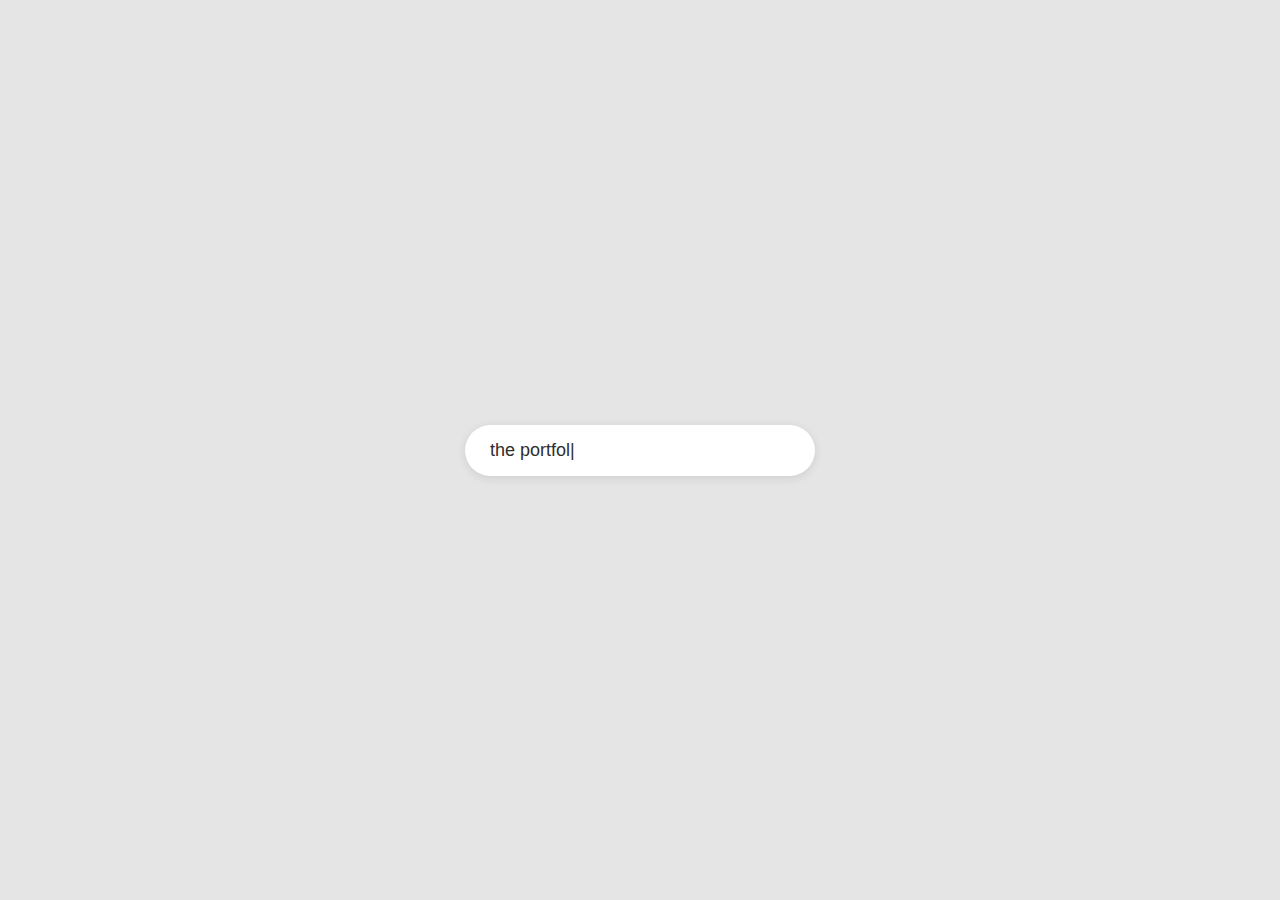
<file: index.html>
<!DOCTYPE html>
<html lang="en">
<head>
  <meta charset="UTF-8" />
  <meta name="viewport" content="width=device-width, initial-scale=1.0" />
  <title>Ashley John | Portfolio</title>
  <link rel="stylesheet" href="style.css" />
  <link rel="icon" href="assets/mac-icon.png" />
  <script defer src="script.js"></script>
</head>
<body class="finder-body">
  <div class="intro-screen" id="intro">
    <div class="search-bar">
      <span id="typed-text"></span><span class="cursor">|</span>
    </div>
    <button id="enter-btn" class="enter-btn hidden">Enter Portfolio →</button>
  </div>
</body>
</html>
</file>
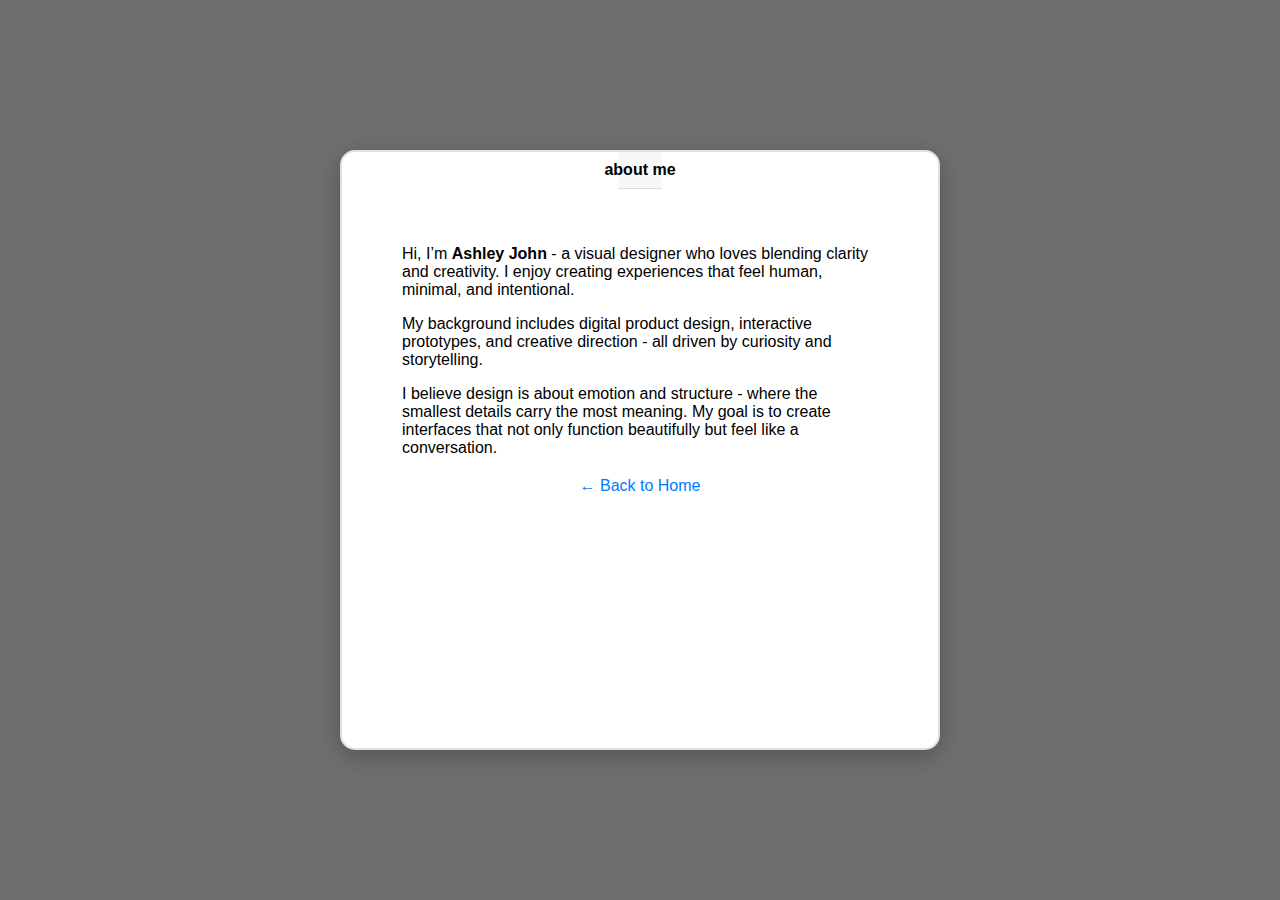
<file: about.html>
<!DOCTYPE html>
<html lang="en">
<head>
  <meta charset="UTF-8" />
  <meta name="viewport" content="width=device-width, initial-scale=1.0" />
  <title>About Me | Ashley John</title>
  <link rel="stylesheet" href="style.css" />
  <link rel="icon" href="assets/mac-icon.png" />
</head>
<body class="ios-window-body">


  <div class="ios-window">
   <div class="ios-header">
  <span class="ios-title">about me</span>
</div>

    <div class="ios-content">
      <p>
        Hi, I’m <strong>Ashley John</strong> - a visual designer who loves blending
        clarity and creativity. I enjoy creating experiences that feel human,
        minimal, and intentional.
      </p>
      <p>
        My background includes digital product design, interactive prototypes,
        and creative direction - all driven by curiosity and storytelling.
      </p>
      <p>
        I believe design is about emotion and structure - where the smallest
        details carry the most meaning. My goal is to create interfaces that not
        only function beautifully but feel like a conversation.
      </p>

       <div class="back-home">
          <a href="home.html">← Back to Home</a>
        </div>
    </div>

   
    <div class="ios-footer">
      
    </div>
  </div>

</body>
</html>
</file>
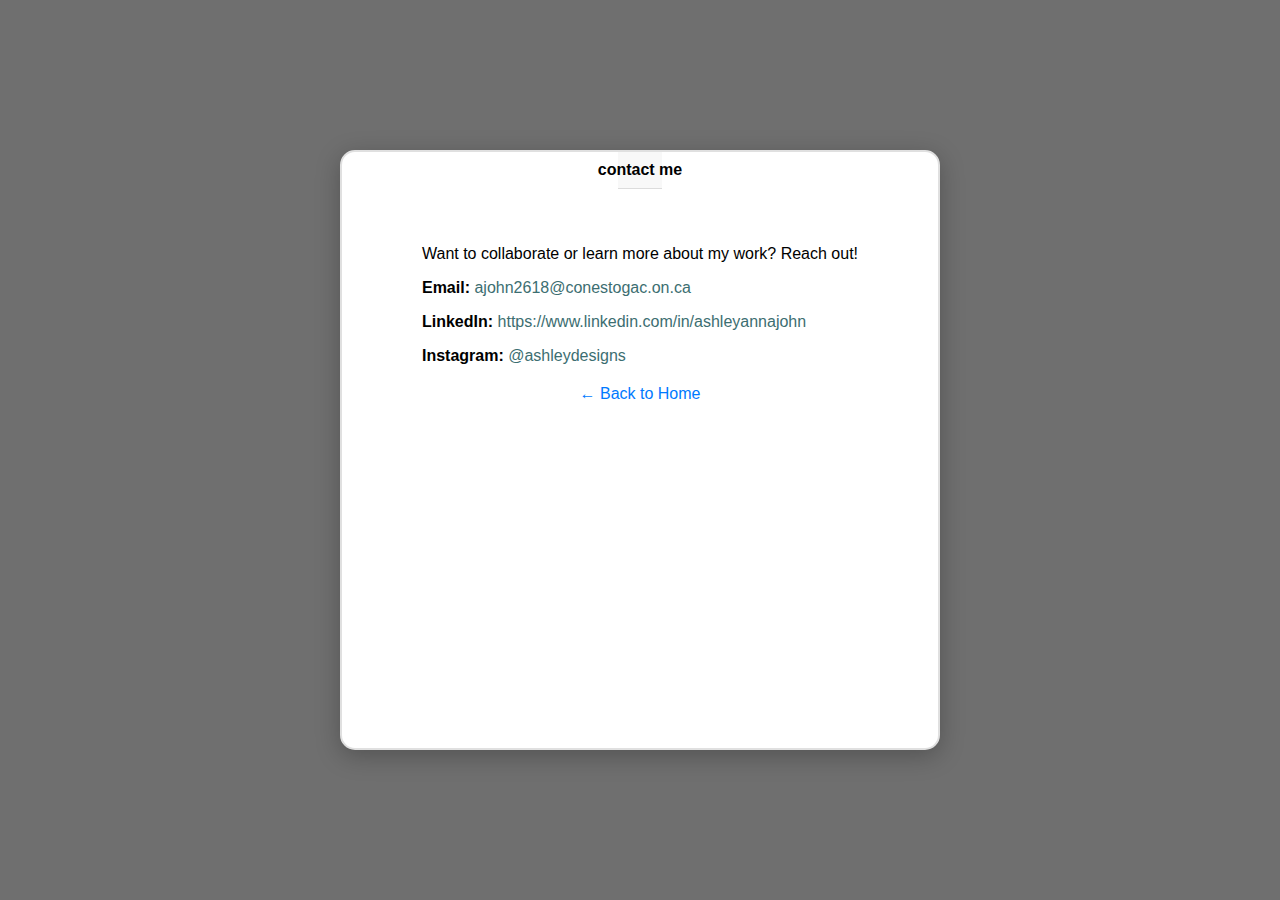
<file: contact.html>
<!DOCTYPE html>
<html lang="en">
<head>
  <meta charset="UTF-8" />
  <meta name="viewport" content="width=device-width, initial-scale=1.0" />
  <title>Contact Me| Ashley John</title>
  <link rel="stylesheet" href="style.css" />
  <link rel="icon" href="assets/mac-icon.png" />
</head>

<body class="ios-window-body">
  <div class="ios-window">
    <div class="ios-header">
    <span class="ios-title">contact me</span>
    </div>

    <div class="ios-content">
    <p>Want to collaborate or learn more about my work? Reach out!</p>
    <p><strong>Email:</strong> <a href="mailto:ashley.john@example.com">ajohn2618@conestogac.on.ca</a></p>
    <p><strong>LinkedIn:</strong> <a href="#" target="_blank">https://www.linkedin.com/in/ashleyannajohn</a></p>
    <p><strong>Instagram:</strong> <a href="#" target="_blank">@ashleydesigns</a></p>

 <div class="back-home">
          <a href="home.html">← Back to Home</a>
        </div>    </div>

   
    <div class="ios-footer"></div>
  </div>

</body>
</html>
</file>
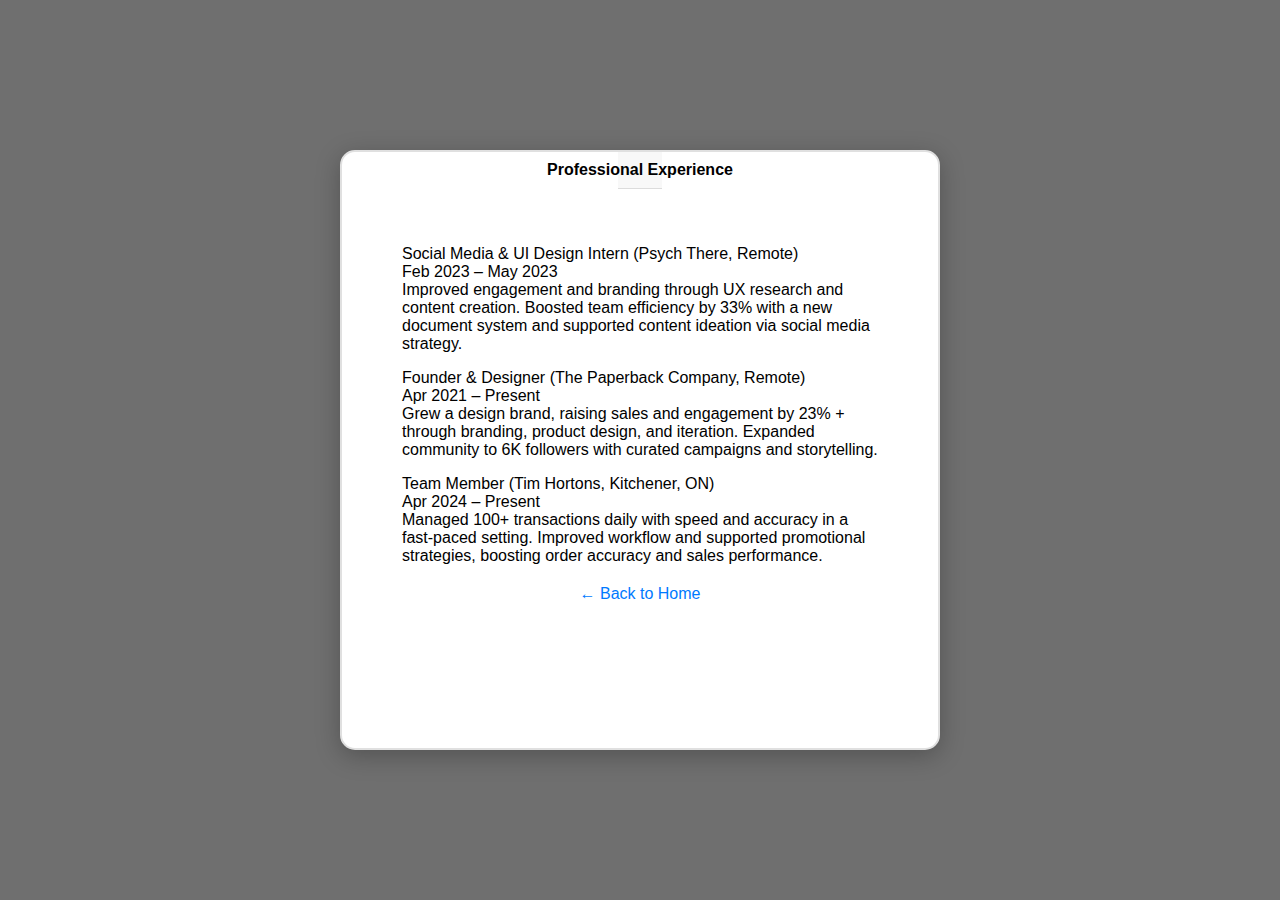
<file: experience.html>
<!DOCTYPE html>
<html lang="en">
<head>
  <meta charset="UTF-8" />
  <meta name="viewport" content="width=device-width, initial-scale=1.0" />
  <title>Experience | Ashley John</title>
  <link rel="stylesheet" href="style.css" />
</head>
<body class="ios-window-body">
  <div class="ios-window">
   <div class="ios-header">
  <span class="ios-title">Professional Experience</span>
</div>

    <div class="ios-content">
      <p>
        Social Media & UI Design Intern (Psych There, Remote) 
         <br>
        Feb 2023 – May 2023
         <br>
          Improved engagement and branding through UX research and content creation. 
          Boosted team efficiency by 33% with a new document system and supported content ideation via social media strategy.
      </p>
      <p>
        Founder & Designer (The Paperback Company, Remote) 
         <br>
        Apr 2021 – Present
      <br>
        Grew a design brand, raising sales and engagement by 23% + through branding, product design, and iteration. 
          Expanded community to 6K followers with curated campaigns and storytelling.
      </p>
        <p>
        Team Member (Tim Hortons, Kitchener, ON) 
         <br>
        Apr 2024 – Present
         <br>
          Managed 100+ transactions daily with speed and accuracy in a fast-paced setting. 
          Improved workflow and supported promotional strategies, boosting order accuracy and sales performance.
      </p>
      
 <div class="back-home">
          <a href="home.html">← Back to Home</a>
        </div>    </div>

    <div class="ios-footer">
    </div>
  </div>
</body>
</html>
</file>
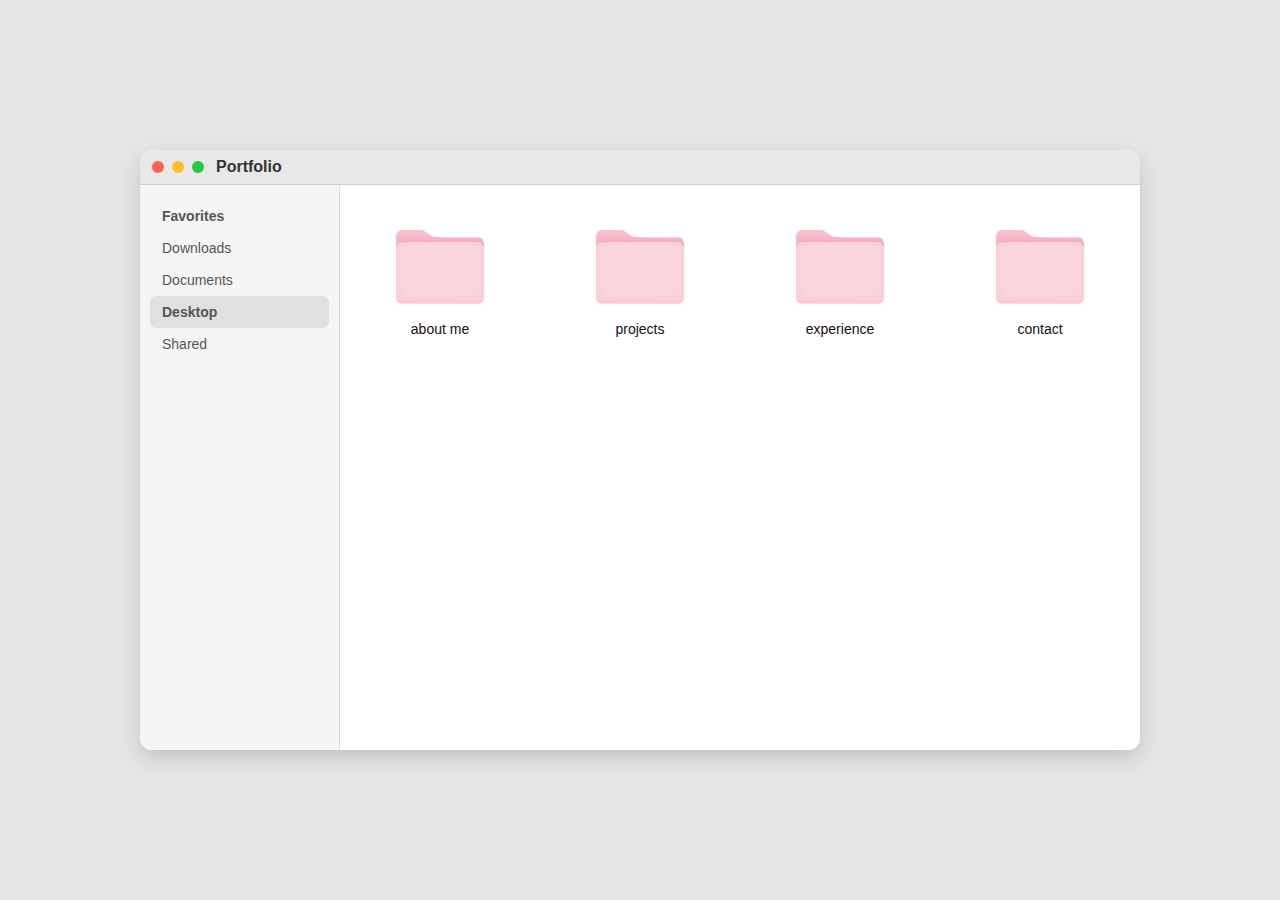
<file: home.html>
<!DOCTYPE html>
<html lang="en">
<head>
  <meta charset="UTF-8" />
  <meta name="viewport" content="width=device-width, initial-scale=1.0" />
  <title>Home | Ashley John</title>
  <link rel="stylesheet" href="style.css" />
  <link rel="icon" href="assets/mac-icon.png" />
</head>
<body class="finder-body">
  <div class="finder-window" id="finder">
    <div class="finder-header">
      <div class="window-buttons">
        <span class="red"></span>
        <span class="yellow"></span>
        <span class="green"></span>
      </div>
      <span class="finder-title">Portfolio</span>
    </div>

    <div class="finder-content">
      <aside class="sidebar">
        <ul>
          <li><strong>Favorites</strong></li>
          <li>Downloads</li>
          <li>Documents</li>
          <li class="active">Desktop</li>
          <li>Shared</li>
        </ul>
      </aside>

      <section class="main-area">
        <div class="folder-grid">
          <a href="about.html" class="folder">
            <img src="folder.png" alt="About Me" />
            <span>about me</span>
          </a>

          <a href="projects.html" class="folder">
            <img src="folder.png" alt="Projects" />
            <span>projects</span>
          </a>

          <a href="experience.html" class="folder">
            <img src="folder.png" alt="Experience" />
            <span>experience</span>
          </a>

          <a href="contact.html" class="folder">
            <img src="folder.png" alt="Contact" />
            <span>contact</span>
          </a>
        </div>
      </section>
    </div>
  </div>
</body>
</html>
</file>
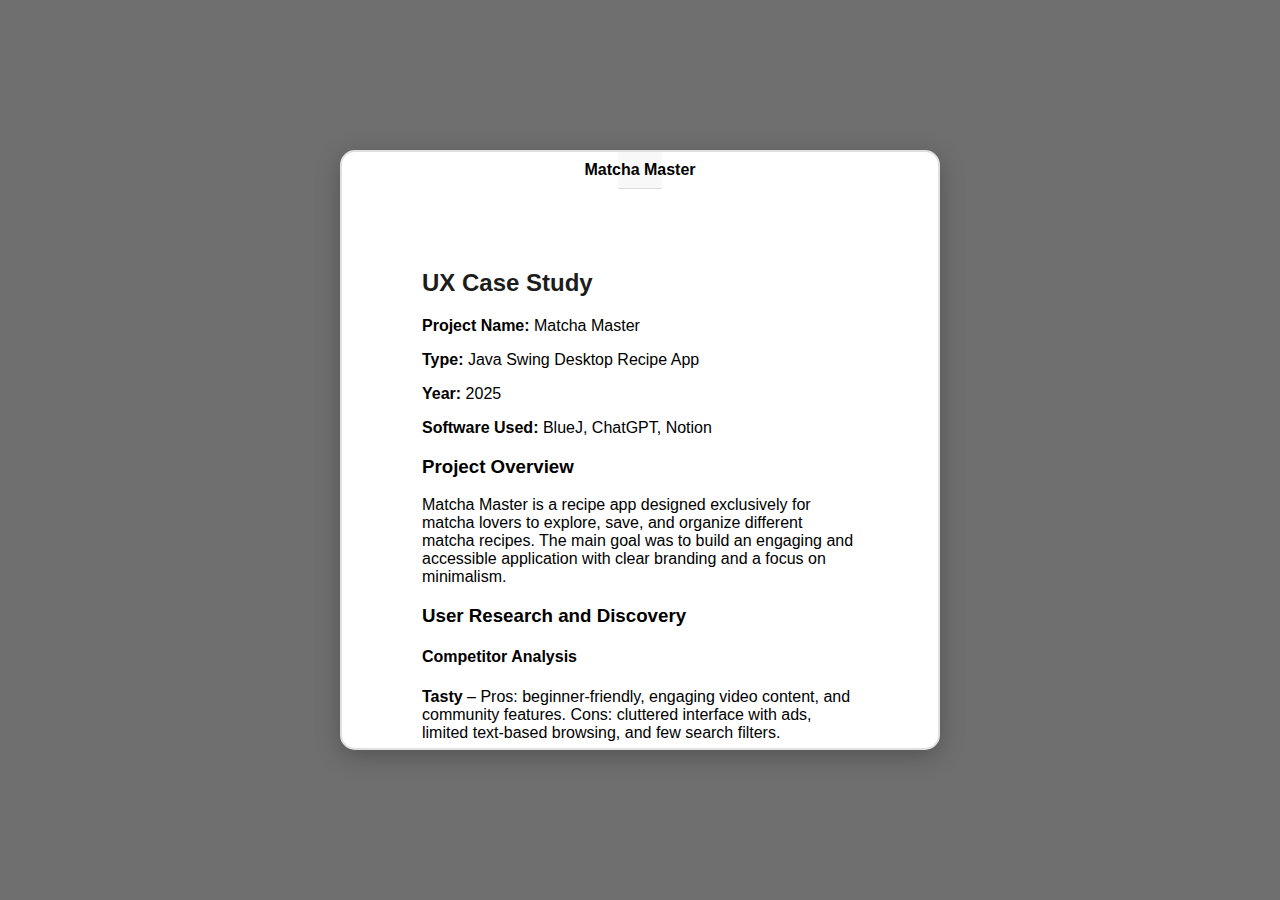
<file: matchaMaster.html>
<!DOCTYPE html>
<html lang="en">
<head>
  <meta charset="UTF-8" />
  <meta name="viewport" content="width=device-width, initial-scale=1.0" />
  <title>Matcha Master | Ashley John</title>
  <link rel="stylesheet" href="style.css" />
  <link rel="icon" href="assets/mac-icon.png" />
  <style>
    .ios-content {
      flex: 1;
      overflow-y: auto;
      padding: 60px 80px;
      scroll-behavior: smooth;
    }

    .ios-content::-webkit-scrollbar {
      width: 8px;
    }

    .ios-content::-webkit-scrollbar-thumb {
      background: #d0d0d0;
      border-radius: 10px;
    }

    .ios-content::-webkit-scrollbar-thumb:hover {
      background: #b0b0b0;
    }

    @media (max-width: 768px) {
      .ios-content {
        padding: 30px 25px;
        font-size: 15px;
        line-height: 1.6;
      }
    }

    @media (max-width: 480px) {
      .ios-content {
        padding: 25px 18px;
      }
    }

    .case-image,
    .case-image-grid {
      width: 100%;
      display: flex;
      flex-direction: column;
      align-items: center;
      margin: 25px 0;
    }

    .case-image img,
    .case-image-grid img {
      width: 100%;
      height: auto;
      max-width: 480px;
      border-radius: 10px;
      box-shadow: 0 3px 12px rgba(0, 0, 0, 0.1);
      object-fit: contain;
    }

    .case-image-grid {
      flex-direction: row;
      flex-wrap: wrap;
      justify-content: center;
      gap: 16px;
    }

    .caption {
      font-size: 13px;
      color: #666;
      text-align: center;
      margin-top: 8px;
      font-style: italic;
      max-width: 480px;
    }

    @media (max-width: 768px) {
      .case-image-grid {
        flex-direction: column;
      }
    }
  </style>
</head>

<body class="ios-window-body">
  <div class="ios-window">
    <div class="ios-header">
      <span class="ios-title">Matcha Master</span>
    </div>

    <div class="ios-content">
      <h2>UX Case Study</h2>
      <p><strong>Project Name:</strong> Matcha Master</p>
      <p><strong>Type:</strong> Java Swing Desktop Recipe App</p>
      <p><strong>Year:</strong> 2025</p>
      <p><strong>Software Used:</strong> BlueJ, ChatGPT, Notion</p>

      <h3>Project Overview</h3>
      <p>
        Matcha Master is a recipe app designed exclusively for matcha lovers to explore, save,
        and organize different matcha recipes. The main goal was to build an engaging and
        accessible application with clear branding and a focus on minimalism.
      </p>

      <h3>User Research and Discovery</h3>
      <h4>Competitor Analysis</h4>
      <p><strong>Tasty</strong> – Pros: beginner-friendly, engaging video content, and community features.
        Cons: cluttered interface with ads, limited text-based browsing, and few search filters.</p>
      <p><strong>AllRecipes</strong> – Pros: strong database, user ratings, and reviews.
        Cons: overwhelming layout, poor branding, and ad-heavy design.</p>

      <h4>User Interviews</h4>
      <p>
        I interviewed two college students who are daily matcha drinkers. They were excited
        about an app dedicated to matcha recipes, especially one that saves them time and
        money compared to buying drinks from stores. Both emphasized the need for
        organized navigation, the ability to save and take notes, and minimal clutter.
      </p>

      <h4>Survey Insights</h4>
      <p>
        Most participants preferred minimal interfaces without ads, organized categories
        instead of long scrolling feeds, and an easy save option for recipes. Notes and sharing
        features were highly valued. While visuals were appreciated, users still preferred
        text and photo-based instructions for quick reference while cooking.
      </p>

      <h3>Problem Statement</h3>
      <p>
        Users struggle to find a clean, organized matcha recipe app that allows them to
        save, categorize, and customize their experience. <strong>Matcha Master</strong> addresses
        this by focusing on simplicity, accessibility, and strong visual design.
      </p>

      <h3>Ideation and Prototyping</h3>
      <p>
        I began with sketches and brainstorming sessions to map out potential layouts.
        I created user flows, personas, and wireframes before moving to high-fidelity
        prototypes. The final UI incorporated a grid-based recipe menu and clear
        navigation icons inspired by desktop software aesthetics.
      </p>

      <div class="case-image-grid">
        <img src="/mm_brainstorming.jpg" alt="Brainstorming">
        <img src="/mm_persona.png" alt="Persona">
        <img src="/mm_userflow.png" alt="User Flow">
        <img src="/mm_sketch.png" alt="Sketches">
      </div>

      <h3>Usability Testing</h3>
      <ul>
        <li>Tested with two college students who are tea enthusiasts.</li>
        <li>Feedback included requests for icons and a split layout separating ingredients
          from steps.</li>
        <li>Final outcome: integrated icons and a split-view layout for improved readability.</li>
      </ul>

      <h3>Final Solution</h3>
      <p>
        Matcha Master offers a minimal, organized, and engaging experience tailored for
        students and young professionals who enjoy matcha and home brewing. The app
        combines design clarity with personalization features such as favorites and notes.
      </p>

      <h3>UI Decisions</h3>
      <ul>
        <li><strong>Layout:</strong> Grid-based layout for clarity and easy navigation.</li>
        <li><strong>Typography:</strong> Pixel Game Regular, Karmatic Arcade for a fun,
          game-like aesthetic.</li>
        <li><strong>Color Scheme:</strong> Matcha Green (#84BA61), Rose Pink (#DD8D8D), and White (#FFFFFF).</li>
      </ul>

      <div class="case-image">
        <img src="/mm_color.png" alt="Matcha Master Colors">
        <p class="caption">Matcha Master – color scheme</p>
      </div>

      <ul>
        <li><strong>Accessibility:</strong> High-contrast text and descriptive icons.</li>
      </ul>

      <h3>Reflection</h3>
      <p>
        This project taught me the importance of prioritization, documentation, and
        designing for accessibility. I learned to combine design clarity with functionality
        and focus on how small interface details can enhance user experience.
      </p>

      <div class="back-home">
        <a href="projects.html">← Back to Projects</a>
      </div>
    </div>
  </div>
</body>
</html>
</file>
<file: style.css>
@import url('https://fonts.cdnfonts.com/css/sf-pro-display');

body {
  font-family: 'SF Pro Display', sans-serif;
  margin: 0;
  background: #e5e5e5;
  color: #000000;
  height: 100vh;
  overflow: hidden;
}

* {
  box-sizing: border-box;
}

.hidden {
  display: none !important;
}

h1,
h2 {
  color: #1c1c1c;
}

a {
  color: #3c6e71;
  text-decoration: none;
}

a:hover {
  text-decoration: underline;
}

.intro-screen {
  display: flex;
  justify-content: center;
  align-items: center;
  height: 100vh;
  background: #e5e5e5;
  flex-direction: column;
  transition: opacity 1s ease;
}

.search-bar {
  background: #fff;
  border-radius: 30px;
  padding: 15px 25px;
  font-size: 18px;
  box-shadow: 0 2px 10px rgba(0, 0, 0, 0.1);
  color: #2e2e2e;
  min-width: 350px;
  max-width: 600px;
  text-align: left;
}

.cursor {
  display: inline-block;
  animation: blink 0.8s infinite;
}

@keyframes blink {
  0%,
  50% {
    opacity: 1;
  }

  51%,
  100% {
    opacity: 0;
  }
}

.enter-btn {
  margin-top: 40px;
  padding: 12px 28px;
  font-size: 16px;
  border: none;
  border-radius: 25px;
  background-color: #007aff;
  color: #fff;
  cursor: pointer;
  box-shadow: 0 4px 10px rgba(0, 0, 0, 0.2);
  transition: transform 0.3s ease, background 0.3s ease;
}

.enter-btn:hover {
  transform: scale(1.05);
  background-color: #005fd1;
}

.finder-body {
  background: #e5e5e5;
  display: flex;
  justify-content: center;
  align-items: center;
  height: 100vh;
}

.finder-window {
  width: 85%;
  max-width: 1000px;
  height: 600px;
  background: #fafafa;
  border-radius: 12px;
  box-shadow: 0 8px 20px rgba(0, 0, 0, 0.15);
  overflow: hidden;
  display: flex;
  flex-direction: column;
  opacity: 1;
  transition: opacity 1s ease;
}

.finder-header {
  background: #e8e8e8;
  display: flex;
  align-items: center;
  padding: 8px 12px;
  border-bottom: 1px solid #d0d0d0;
}

.window-buttons {
  display: flex;
  gap: 8px;
  margin-right: 12px;
}

.window-buttons span {
  width: 12px;
  height: 12px;
  border-radius: 50%;
  display: inline-block;
}

.red {
  background: #ff5f57;
}

.yellow {
  background: #ffbd2e;
}

.green {
  background: #28c940;
}

.finder-title {
  font-weight: 600;
  color: #333;
}

.finder-content {
  flex: 1;
  display: flex;
  height: 100%;
}

.sidebar {
  width: 200px;
  background: #f5f5f5;
  border-right: 1px solid #ddd;
  padding: 15px 10px;
}

.sidebar ul {
  list-style: none;
  padding: 0;
  margin: 0;
}

.sidebar li {
  padding: 8px 12px;
  font-size: 14px;
  color: #555;
  border-radius: 6px;
  cursor: default;
}

.sidebar li.active {
  background: #e0e0e0;
  font-weight: 600;
}

.main-area {
  flex: 1;
  background: #ffffff;
  padding: 20px;
  display: flex;
  flex-direction: column;
  justify-content: flex-start;
}

.folder-grid {
  display: grid;
  grid-template-columns: repeat(auto-fit, minmax(140px, 1fr));
  gap: 40px;
  justify-items: center;
  padding-top: 20px;
}

.folder {
  text-align: center;
  text-decoration: none;
  color: #111;
  transition: transform 0.2s ease;
}

.folder:hover {
  transform: scale(1.05);
}

.folder img {
  width: 100px;
  height: auto;
}

.folder span {
  display: block;
  margin-top: 8px;
  font-size: 14px;
  text-transform: lowercase;
}

.ios-window-body {
  background: #6f6f6f;
  height: 100vh;
  display: flex;
  justify-content: center;
  align-items: center;
}

.ios-window {
  width: max(500px, min(600px, 90%));
  max-width: 95%;
  height: 600px;
  min-height: 500px;
  background: #fff;
  border-radius: 15px;
  border: 2px solid #e0e0e0;
  box-shadow: 0 6px 25px rgba(0, 0, 0, 0.25);
  display: flex;
  flex-direction: column;
  align-items: center;
  overflow: visible;
}

.ios-header {
  background: #f8f8f8;
  display: grid;
  grid-template-columns: auto;
  align-items: center;
  padding: 18px 22px;
  font-size: 15px;
  border-bottom: 1px solid #dcdcdc;
  color: #007aff;
  font-weight: 500;
}

.ios-title {
  position: absolute;
  left: 50%;
  transform: translateX(-50%);
  color: #000;
  font-weight: 600;
  font-size: 16px;
  pointer-events: none;
}

.ios-content {
  flex: 1;
  padding: 40px 60px;
  overflow-y: auto;
  overflow-x: hidden;
  max-height: calc(100vh - 100px);
  scrollbar-width: thin;
  scrollbar-color: #ccc transparent;
}

.ios-back,
.ios-edit {
  color: #007aff;
  text-decoration: none;
  font-weight: 500;
}

.ios-back {
  font-size: 22px;
}

.ios-edit {
  font-size: 15px;
}

.projects-body {
  display: flex;
  flex-direction: column;
  align-items: center;
  justify-content: center;
  width: max(500px, min(600px, 90%));
  max-width: 95%;
  height: 300px;
  min-height: 200px;
}

.carousel-container {
  display: flex;
  align-items: center;
  position: relative;
  gap: 2rem;
  overflow: hidden;
  padding: 50px 40px;
}

.carousel {
  display: flex;
  gap: 3rem;
  scroll-behavior: smooth;
  justify-content: center;
  align-items: center;
  overflow: visible;
}

.project-item {
  flex: 0 0 auto;
  text-align: center;
  opacity: 0.6;
  transition: transform 0.4s ease, opacity 0.4s ease;
}

.project-item.active {
  transform: scale(1.1);
  opacity: 1;
  z-index: 2;
}

.project-item img {
  width: 100px;
  height: auto;
}

.arrow-btn {
  background: none;
  border: none;
  font-size: 2.5rem;
  cursor: pointer;
  color: #aaa;
  position: absolute;
  top: 50%;
  transform: translateY(-50%);
  transition: color 0.3s;
}

.arrow-btn.left {
  left: 15px;
}

.arrow-btn.right {
  right: 15px;
}

.arrow-btn:hover {
  color: #333;
}

.back-home {
  text-align: center;
  margin-top: 20px;
}

.back-home a {
  text-decoration: none;
  color: #007aff;
  font-weight: 500;
}

.back-home a:hover {
  text-decoration: underline;
}

.case-image,
.case-image-grid {
  width: 100%;
  display: flex;
  flex-direction: column;
  align-items: center;
  margin: 25px 0;
}

.case-image img,
.case-image-grid img {
  width: 100%;
  height: auto;
  max-width: 480px;
  border-radius: 10px;
  box-shadow: 0 3px 12px rgba(0, 0, 0, 0.1);
  object-fit: contain;
}

.case-image-grid {
  flex-direction: row;
  flex-wrap: wrap;
  justify-content: center;
  gap: 16px;
}

.caption {
  font-size: 13px;
  color: #666;
  text-align: center;
  margin-top: 8px;
  font-style: italic;
  max-width: 480px;
}

@media (max-width: 1024px) {
  .finder-window {
    transform: scale(0.95);
    transform-origin: top center;
  }
}

@media (max-width: 768px) {
  body.finder-body {
    display: flex;
    justify-content: center;
    align-items: center;
    min-height: 100vh;
    padding: 20px 0;
    overflow-y: auto;
  }

  .finder-window {
    margin: 0 auto;
    transform: scale(0.95);
    transform-origin: center;
  }

  .finder-content {
    overflow-y: auto;
  }

  .ios-window-body {
    display: flex;
    justify-content: center;
    align-items: center;
    padding: 30px 10px;
    background: #e5e5e5;
    min-height: 100vh;
    overflow-y: auto;
  }

  .ios-window {
    width: 90%;
    height: auto;
    min-height: unset;
    padding-bottom: 20px;
    border-radius: 12px;
    box-shadow: 0 6px 18px rgba(0, 0, 0, 0.1);
  }

  .ios-header {
    padding: 14px 18px;
    font-size: 14px;
  }

  .ios-title {
    font-size: 15px;
  }

  .ios-content {
    padding: 25px 20px;
    max-height: none;
    overflow-y: auto;
  }

  .back-home {
    margin-top: 25px;
  }

  .back-home a {
    font-size: 14px;
  }

  body.ios-window-body {
    display: flex;
    justify-content: center;
    align-items: center;
    height: 100vh;
    overflow: auto;
  }

  .ios-window {
    transform: scale(0.9);
    width: 90%;
    max-height: 90vh;
    margin: auto;
  }

  .carousel-container {
    width: 100%;
    overflow: hidden;
    position: relative;
    display: flex;
    justify-content: center;
  }

  .carousel {
    display: flex;
    gap: 1.5rem;
    overflow-x: auto;
    scroll-snap-type: x mandatory;
    scroll-behavior: smooth;
    padding: 1rem;
    justify-content: flex-start;
  }

  .carousel::-webkit-scrollbar {
    display: none;
  }

  .project-item {
    flex: 0 0 70%;
    text-align: center;
    scroll-snap-align: center;
  }

  .folder img {
    width: 90px;
    height: auto;
  }

  .arrow-btn {
    display: none;
  }

  .back-home {
    margin-top: 1rem;
  }

  .case-image-grid {
    flex-direction: column;
  }
}

@media (max-width: 600px) {
  .finder-window {
    transform: none;
    width: 90%;
    height: auto;
  }

  body.finder-body {
    display: flex;
    justify-content: center;
    align-items: center;
    min-height: 100vh;
    height: auto;
    overflow-y: auto;
    padding: 40px 0;
  }

  .finder-window {
    width: 90%;
    height: auto;
    margin: 0 auto;
    transform: scale(0.9);
    transform-origin: center;
  }

  .finder-content {
    overflow-y: auto;
  }

  .sidebar {
    overflow-x: auto;
  }
}

@media (max-width: 400px) {
  .finder-window {
    transform: scale(0.8);
  }
}

@media (max-width: 480px) {
  .ios-window {
    width: 95%;
  }

  .ios-content {
    padding: 20px 18px;
  }
}
</file>
